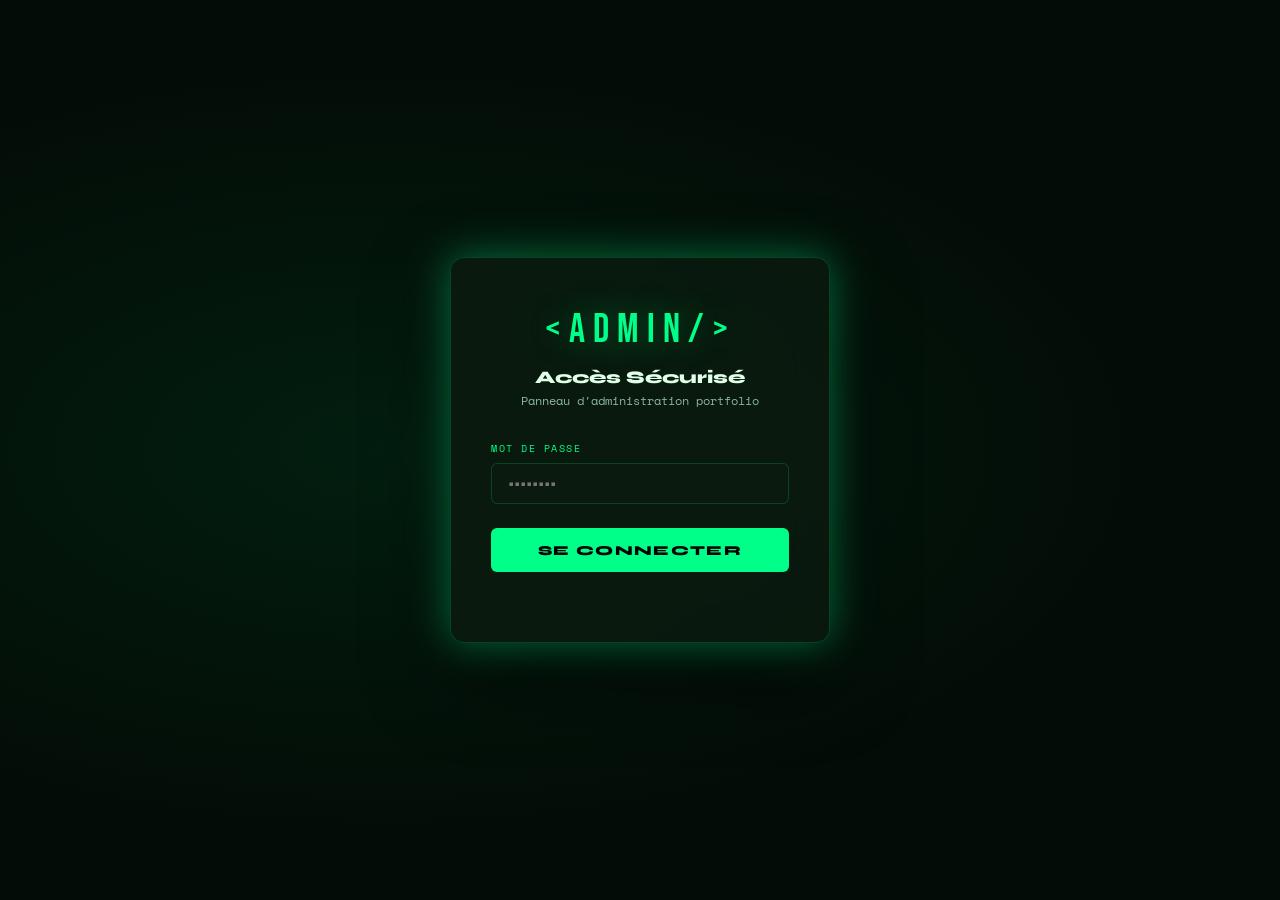
<file: admin.html>
<!DOCTYPE html>
<html lang="fr" data-theme="dark">
<head>
  <meta charset="UTF-8"/>
  <meta name="viewport" content="width=device-width, initial-scale=1.0"/>
  <title>Admin – Portfolio Marc</title>
  <link href="https://fonts.googleapis.com/css2?family=Bebas+Neue&family=Syne:wght@400;700;800&family=Space+Mono:wght@400;700&display=swap" rel="stylesheet">
  <style>
    :root{
      --bg:#030d07;--bg2:#060f0a;--bg3:#0a1a0f;--bg4:#0f2418;
      --accent:#00ff88;--accent2:#00cc6a;--accent3:#007a40;
      --text:#e0ffe8;--text2:#8ab89a;--text3:#4a6b54;
      --border:rgba(0,255,136,.18);--border2:rgba(0,255,136,.4);
      --glow:0 0 20px rgba(0,255,136,.25);--glow2:0 0 40px rgba(0,255,136,.4);
      --card:rgba(0,255,136,.05);--card2:rgba(0,255,136,.1);
      --shadow:rgba(0,0,0,.7);
    }
    [data-theme="light"]{
      --bg:#f5fff8;--bg2:#eafdf0;--bg3:#d8f5e3;--bg4:#c0edce;
      --accent:#008c46;--accent2:#006a34;--accent3:#004d26;
      --text:#0a2010;--text2:#2d5c3a;--text3:#6a9a75;
      --border:rgba(0,140,70,.2);--border2:rgba(0,140,70,.45);
      --glow:0 0 20px rgba(0,140,70,.2);--glow2:0 0 40px rgba(0,140,70,.3);
      --card:rgba(0,140,70,.05);--card2:rgba(0,140,70,.1);--shadow:rgba(0,40,20,.15);
    }
    [data-theme="red"]{
      --bg:#0d0203;--bg2:#160305;--bg3:#220408;--bg4:#300609;
      --accent:#ff1e3c;--accent2:#cc0020;--accent3:#800015;
      --text:#ffe0e5;--text2:#b87880;--text3:#6b4448;
      --border:rgba(255,30,60,.2);--border2:rgba(255,30,60,.45);
      --glow:0 0 20px rgba(255,30,60,.3);--glow2:0 0 40px rgba(255,30,60,.5);
      --card:rgba(255,30,60,.05);--card2:rgba(255,30,60,.1);--shadow:rgba(0,0,0,.8);
    }
    *,*::before,*::after{box-sizing:border-box;margin:0;padding:0;}
    html,body{height:100%;background:var(--bg);color:var(--text);font-family:'Syne',sans-serif;overflow-x:hidden;}
    a{text-decoration:none;color:inherit;}
    ::-webkit-scrollbar{width:4px;}
    ::-webkit-scrollbar-track{background:var(--bg);}
    ::-webkit-scrollbar-thumb{background:var(--accent3);}

    /* LOGIN */
    .login-wrap{min-height:100vh;display:flex;align-items:center;justify-content:center;background:radial-gradient(ellipse at 30% 50%,rgba(0,80,40,.25),transparent 60%),var(--bg);}
    .login-card{background:rgba(10,26,15,.9);border:1px solid var(--border);border-radius:14px;padding:3rem 2.5rem;width:100%;max-width:380px;text-align:center;backdrop-filter:blur(20px);box-shadow:var(--glow2),0 30px 80px var(--shadow);animation:fadeUp .6s ease;}
    @keyframes fadeUp{from{opacity:0;transform:translateY(20px);}to{opacity:1;transform:none;}}
    .login-logo{font-family:'Bebas Neue',cursive;font-size:2.5rem;color:var(--accent);text-shadow:var(--glow2);letter-spacing:.2em;margin-bottom:.8rem;}
    .login-card h2{font-size:1.1rem;font-weight:800;margin-bottom:.3rem;}
    .login-card>p{font-family:'Space Mono',monospace;font-size:.72rem;color:var(--text2);margin-bottom:2rem;}
    .lg-field{display:flex;flex-direction:column;gap:.4rem;text-align:left;margin-bottom:1rem;}
    .lg-field label{font-family:'Space Mono',monospace;font-size:.63rem;letter-spacing:.15em;text-transform:uppercase;color:var(--accent);}
    .lg-field input{background:var(--bg3);border:1px solid var(--border);border-radius:6px;color:var(--text);font-family:'Syne',sans-serif;font-size:.9rem;padding:.7rem 1rem;outline:none;transition:border-color .3s;}
    .lg-field input:focus{border-color:var(--accent);}
    .btn-login{width:100%;background:var(--accent);color:#000;border:none;border-radius:6px;font-family:'Syne',sans-serif;font-weight:800;font-size:.85rem;letter-spacing:.1em;text-transform:uppercase;padding:.85rem;cursor:pointer;transition:all .3s;margin-top:.5rem;}
    .btn-login:hover{box-shadow:var(--glow2);transform:translateY(-1px);}
    .login-err{font-family:'Space Mono',monospace;font-size:.72rem;color:#ff5555;min-height:1.2em;margin-top:.5rem;}

    /* DASHBOARD LAYOUT */
    .dashboard{display:flex;height:100vh;}

    /* SIDEBAR */
    .sidebar{width:230px;flex-shrink:0;background:var(--bg2);border-right:1px solid var(--border);display:flex;flex-direction:column;padding:1.5rem 1rem;transition:width .3s;}
    .sb-logo{font-family:'Bebas Neue',cursive;font-size:1.6rem;color:var(--accent);text-shadow:var(--glow);letter-spacing:.2em;text-align:center;padding-bottom:1.2rem;border-bottom:1px solid var(--border);margin-bottom:1rem;}
    .sb-nav{display:flex;flex-direction:column;gap:.3rem;flex:1;}
    .sb-link{display:flex;align-items:center;gap:.7rem;padding:.65rem .9rem;border-radius:6px;font-size:.82rem;font-weight:700;color:var(--text2);transition:all .2s;cursor:pointer;border:none;background:none;width:100%;text-align:left;}
    .sb-link:hover,.sb-link.active{background:var(--card2);color:var(--accent);}
    .sb-link.active{border-left:2px solid var(--accent);}
    .sb-icon{font-size:1rem;width:20px;text-align:center;}
    .sb-badge{margin-left:auto;background:var(--accent);color:#000;font-family:'Space Mono',monospace;font-size:.6rem;font-weight:700;padding:.1rem .4rem;border-radius:100px;min-width:18px;text-align:center;display:none;}
    .sb-badge.show{display:inline-block;}
    .sb-theme{display:flex;gap:.3rem;padding:.5rem 0;margin-top:auto;}
    .sb-theme-btn{flex:1;background:var(--card);border:1px solid var(--border);border-radius:4px;padding:.3rem;cursor:pointer;font-size:.75rem;color:var(--text2);transition:all .2s;}
    .sb-theme-btn:hover,.sb-theme-btn.active{border-color:var(--accent);color:var(--accent);}
    .sb-back{font-family:'Space Mono',monospace;font-size:.62rem;color:var(--text3);text-align:center;padding:.5rem;border:1px solid var(--border);border-radius:4px;transition:all .2s;margin-top:.5rem;}
    .sb-back:hover{color:var(--accent);border-color:var(--accent);}

    /* MAIN */
    .main{flex:1;overflow-y:auto;display:flex;flex-direction:column;}
    .main-header{display:flex;align-items:center;justify-content:space-between;padding:1.2rem 2rem;border-bottom:1px solid var(--border);background:rgba(var(--bg),.6);backdrop-filter:blur(10px);position:sticky;top:0;z-index:10;}
    .mh-title{font-family:'Bebas Neue',cursive;font-size:1.6rem;letter-spacing:.05em;}
    .mh-actions{display:flex;gap:.6rem;align-items:center;}
    .mh-time{font-family:'Space Mono',monospace;font-size:.62rem;color:var(--text3);}
    .btn-sm{font-family:'Space Mono',monospace;font-size:.68rem;letter-spacing:.1em;text-transform:uppercase;padding:.38rem .85rem;border-radius:4px;cursor:pointer;border:1px solid;transition:all .2s;}
    .btn-refresh{background:var(--card);border-color:var(--border);color:var(--accent);}
    .btn-refresh:hover{background:var(--card2);}
    .btn-logout{background:transparent;border-color:rgba(255,85,85,.3);color:#ff5555;}
    .btn-logout:hover{background:rgba(255,85,85,.1);}
    .btn-danger{background:transparent;border-color:rgba(255,85,85,.3);color:#ff5555;}
    .btn-danger:hover{background:rgba(255,85,85,.1);}
    .btn-save{background:var(--accent);border-color:var(--accent);color:#000;font-weight:700;}
    .btn-save:hover{box-shadow:var(--glow);}

    /* TABS */
    .tab-body{display:none;padding:2rem;flex:1;}
    .tab-body.active{display:block;}

    /* MESSAGES */
    .msg-toolbar{display:flex;gap:.7rem;margin-bottom:1.2rem;flex-wrap:wrap;}
    .search-input,.filter-sel{background:var(--bg3);border:1px solid var(--border);border-radius:6px;color:var(--text);font-family:'Syne',sans-serif;font-size:.83rem;padding:.45rem .85rem;outline:none;transition:border-color .2s;}
    .search-input{flex:1;min-width:140px;}
    .search-input:focus,.filter-sel:focus{border-color:var(--accent);}
    .filter-sel option{background:var(--bg3);}
    .msgs-list{display:flex;flex-direction:column;gap:.6rem;}
    .msg-empty{text-align:center;padding:4rem;font-family:'Space Mono',monospace;font-size:.78rem;color:var(--text3);}
    .msg-item{background:var(--card);border:1px solid var(--border);border-radius:8px;padding:1.1rem 1.4rem;display:flex;gap:1rem;align-items:flex-start;cursor:pointer;transition:all .2s;position:relative;}
    .msg-item:hover{background:var(--card2);border-color:var(--accent);}
    .msg-item.unread{border-left:3px solid var(--accent);}
    .msg-item.unread::after{content:'';position:absolute;top:.9rem;right:.9rem;width:7px;height:7px;background:var(--accent);border-radius:50%;box-shadow:var(--glow);}
    .msg-av{width:38px;height:38px;border-radius:50%;background:var(--bg3);border:1px solid var(--border);display:flex;align-items:center;justify-content:center;font-weight:800;font-size:.8rem;color:var(--accent);flex-shrink:0;}
    .msg-body{flex:1;min-width:0;}
    .msg-row1{display:flex;align-items:center;gap:.7rem;margin-bottom:.25rem;}
    .msg-name{font-weight:800;font-size:.88rem;}
    .msg-chip{font-family:'Space Mono',monospace;font-size:.58rem;padding:.12rem .45rem;border:1px solid var(--border);border-radius:3px;color:var(--accent);background:var(--card);text-transform:uppercase;letter-spacing:.08em;}
    .msg-date{margin-left:auto;font-family:'Space Mono',monospace;font-size:.62rem;color:var(--text3);}
    .msg-email-txt{font-family:'Space Mono',monospace;font-size:.68rem;color:var(--text3);margin-bottom:.2rem;}
    .msg-preview{font-size:.78rem;color:var(--text2);white-space:nowrap;overflow:hidden;text-overflow:ellipsis;}

    /* STATS */
    .stats-grid{display:grid;grid-template-columns:repeat(4,1fr);gap:1rem;margin-bottom:2rem;}
    .sc{background:var(--card);border:1px solid var(--border);border-radius:8px;padding:1.4rem;text-align:center;transition:all .2s;}
    .sc:hover{border-color:var(--accent);box-shadow:var(--glow);}
    .sc-val{font-family:'Bebas Neue',cursive;font-size:2.8rem;color:var(--accent);text-shadow:var(--glow);line-height:1;margin-bottom:.4rem;}
    .sc-lbl{font-family:'Space Mono',monospace;font-size:.6rem;letter-spacing:.14em;text-transform:uppercase;color:var(--text2);}
    .chart-wrap{background:var(--card);border:1px solid var(--border);border-radius:8px;padding:1.5rem;}
    .chart-wrap h3{font-size:.9rem;font-weight:800;margin-bottom:1.2rem;}
    .bar-chart{display:flex;flex-direction:column;gap:.6rem;}
    .bar-row{display:flex;align-items:center;gap:.9rem;}
    .bar-lbl{font-family:'Space Mono',monospace;font-size:.68rem;color:var(--text2);width:90px;flex-shrink:0;}
    .bar-track{flex:1;height:5px;background:var(--bg3);border-radius:3px;overflow:hidden;}
    .bar-fill{height:100%;background:linear-gradient(90deg,var(--accent3),var(--accent));border-radius:3px;box-shadow:0 0 5px var(--accent);transition:width 1.2s ease;}
    .bar-cnt{font-family:'Space Mono',monospace;font-size:.68rem;color:var(--accent);width:25px;text-align:right;}

    /* SETTINGS */
    .settings-wrap{max-width:520px;display:flex;flex-direction:column;gap:1.2rem;}
    .set-card{background:var(--card);border:1px solid var(--border);border-radius:8px;padding:1.8rem;}
    .set-card h3{font-size:.95rem;font-weight:800;margin-bottom:1.1rem;color:var(--text);}
    .set-form{display:flex;flex-direction:column;gap:.7rem;}
    .set-form label{font-family:'Space Mono',monospace;font-size:.62rem;letter-spacing:.12em;text-transform:uppercase;color:var(--accent);}
    .set-form input{background:var(--bg3);border:1px solid var(--border);border-radius:6px;color:var(--text);font-family:'Syne',sans-serif;font-size:.88rem;padding:.55rem .9rem;outline:none;transition:border-color .2s;}
    .set-form input:focus{border-color:var(--accent);}
    .pass-msg{font-family:'Space Mono',monospace;font-size:.72rem;min-height:1em;}
    .pass-msg.ok{color:var(--accent);}
    .pass-msg.err{color:#ff5555;}

    /* MODAL */
    .modal-overlay{position:fixed;inset:0;background:rgba(0,0,0,.7);backdrop-filter:blur(10px);z-index:2000;display:flex;align-items:center;justify-content:center;opacity:0;visibility:hidden;transition:all .3s;}
    .modal-overlay.open{opacity:1;visibility:visible;}
    .modal-box{background:var(--bg2);border:1px solid var(--border2);border-radius:14px;padding:2rem;max-width:500px;width:90%;box-shadow:var(--glow2),0 30px 80px var(--shadow);position:relative;animation:fadeUp .3s ease;}
    .modal-close{position:absolute;top:.9rem;right:.9rem;background:var(--card);border:1px solid var(--border);color:var(--text2);width:28px;height:28px;border-radius:50%;cursor:pointer;font-size:.75rem;display:flex;align-items:center;justify-content:center;transition:all .2s;}
    .modal-close:hover{border-color:var(--accent);color:var(--accent);}
    .modal-head{display:flex;gap:.9rem;align-items:center;margin-bottom:1rem;}
    .modal-av{width:46px;height:46px;border-radius:50%;background:var(--bg3);border:1px solid var(--border);display:flex;align-items:center;justify-content:center;font-weight:800;color:var(--accent);font-size:.95rem;flex-shrink:0;}
    .modal-head h3{font-size:.98rem;font-weight:800;margin-bottom:.15rem;}
    .modal-head span{font-family:'Space Mono',monospace;font-size:.68rem;color:var(--text2);}
    .modal-meta{display:flex;gap:.7rem;align-items:center;margin-bottom:1rem;}
    .modal-tag{font-family:'Space Mono',monospace;font-size:.62rem;padding:.18rem .55rem;border-radius:3px;border:1px solid var(--border);color:var(--accent);background:var(--card);text-transform:uppercase;}
    .modal-dt{font-family:'Space Mono',monospace;font-size:.62rem;color:var(--text3);}
    .modal-msg{background:var(--bg3);border:1px solid var(--border);border-radius:6px;padding:.9rem 1rem;font-size:.83rem;line-height:1.6;color:var(--text2);margin-bottom:1.2rem;white-space:pre-wrap;}
    .modal-actions{display:flex;gap:.6rem;flex-wrap:wrap;}
    .btn-wa{display:inline-flex;align-items:center;gap:.4rem;background:rgba(37,211,102,.1);border:1px solid rgba(37,211,102,.4);color:#25d366;font-family:'Space Mono',monospace;font-size:.68rem;padding:.45rem .85rem;border-radius:4px;cursor:pointer;transition:all .2s;}
    .btn-wa:hover{background:rgba(37,211,102,.2);}
    .btn-email-a{background:var(--card);border:1px solid var(--border);color:var(--accent);font-family:'Space Mono',monospace;font-size:.68rem;padding:.45rem .85rem;border-radius:4px;cursor:pointer;transition:all .2s;}
    .btn-email-a:hover{background:var(--card2);}
    .btn-del-msg{background:transparent;border:1px solid rgba(255,85,85,.3);color:#ff5555;font-family:'Space Mono',monospace;font-size:.68rem;padding:.45rem .85rem;border-radius:4px;cursor:pointer;transition:all .2s;}
    .btn-del-msg:hover{background:rgba(255,85,85,.1);}

    @media(max-width:700px){.sidebar{display:none;}.stats-grid{grid-template-columns:repeat(2,1fr);}}
  </style>
</head>
<body>

<!-- LOGIN -->
<div id="loginScreen">
  <div class="login-wrap">
    <div class="login-card">
      <div class="login-logo">&lt;ADMIN/&gt;</div>
      <h2>Accès Sécurisé</h2>
      <p>Panneau d'administration portfolio</p>
      <div class="lg-field">
        <label>Mot de passe</label>
        <input type="password" id="passInput" placeholder="••••••••"/>
      </div>
      <button class="btn-login" id="loginBtn">Se connecter</button>
      <div class="login-err" id="loginErr"></div>
    </div>
  </div>
</div>

<!-- DASHBOARD -->
<div class="dashboard" id="dashboard" style="display:none">

  <aside class="sidebar">
    <div class="sb-logo">&lt;MARC/&gt;</div>
    <nav class="sb-nav">
      <button class="sb-link active" data-tab="messages">
        <span class="sb-icon">✉</span> Messages
        <span class="sb-badge" id="unreadBadge">0</span>
      </button>
      <button class="sb-link" data-tab="stats">
        <span class="sb-icon">📊</span> Statistiques
      </button>
      <button class="sb-link" data-tab="settings">
        <span class="sb-icon">⚙</span> Paramètres
      </button>
    </nav>
    <div class="sb-theme">
      <button class="sb-theme-btn active" data-t="dark">🌑</button>
      <button class="sb-theme-btn" data-t="light">☀</button>
      <button class="sb-theme-btn" data-t="red">🔴</button>
    </div>
    <a href="../frontend/index.html" class="sb-back">← Retour au site</a>
  </aside>

  <main class="main">
    <header class="main-header">
      <div class="mh-title" id="pageTitle">Messages</div>
      <div class="mh-actions">
        <span class="mh-time" id="lastUpdate">—</span>
        <button class="btn-sm btn-refresh" id="refreshBtn">↻ Actualiser</button>
        <button class="btn-sm btn-logout" id="logoutBtn">Déconnexion</button>
      </div>
    </header>

    <!-- MESSAGES TAB -->
    <div class="tab-body active" id="tab-messages">
      <div class="msg-toolbar">
        <input class="search-input" id="searchInput" placeholder="Rechercher..."/>
        <select class="filter-sel" id="filterSel">
          <option value="">Tous les sujets</option>
          <option value="web">Création Web</option>
          <option value="design">Design</option>
          <option value="logiciel">Logiciel</option>
          <option value="office">Office</option>
          <option value="autre">Autre</option>
        </select>
        <button class="btn-sm btn-danger" id="clearAllBtn">🗑 Tout vider</button>
      </div>
      <div class="msgs-list" id="msgsList"></div>
    </div>

    <!-- STATS TAB -->
    <div class="tab-body" id="tab-stats">
      <div class="stats-grid">
        <div class="sc"><div class="sc-val" id="statTotal">0</div><div class="sc-lbl">Total messages</div></div>
        <div class="sc"><div class="sc-val" id="statUnread">0</div><div class="sc-lbl">Non lus</div></div>
        <div class="sc"><div class="sc-val" id="statToday">0</div><div class="sc-lbl">Aujourd'hui</div></div>
        <div class="sc"><div class="sc-val" id="statWeb">0</div><div class="sc-lbl">Projets Web</div></div>
      </div>
      <div class="chart-wrap">
        <h3>Répartition par sujet</h3>
        <div class="bar-chart" id="barChart"></div>
      </div>
    </div>

    <!-- SETTINGS TAB -->
    <div class="tab-body" id="tab-settings">
      <div class="settings-wrap">
        <div class="set-card">
          <h3>Changer le mot de passe</h3>
          <div class="set-form">
            <label>Nouveau mot de passe</label>
            <input type="password" id="newP1" placeholder="Minimum 4 caractères"/>
            <label>Confirmer</label>
            <input type="password" id="newP2" placeholder="Répète le mot de passe"/>
            <button class="btn-sm btn-save" id="savePassBtn">Enregistrer</button>
            <div class="pass-msg" id="passMsg"></div>
          </div>
        </div>
        <div class="set-card">
          <h3>Infos de contact (rappel)</h3>
          <div class="set-form">
            <label>WhatsApp</label>
            <input type="text" id="waNum" placeholder="+225 XX XX XX XX XX"/>
            <label>Email</label>
            <input type="email" id="emailVal" placeholder="ton@email.com"/>
            <label>PayPal.me</label>
            <input type="text" id="ppLink" placeholder="https://paypal.me/TonLien"/>
            <p style="font-family:'Space Mono',monospace;font-size:.65rem;color:var(--text3)">
              ℹ Ces valeurs sont pour référence. Modifie directement les fichiers JS pour les appliquer.
            </p>
          </div>
        </div>
      </div>
    </div>
  </main>
</div>

<!-- MODAL -->
<div class="modal-overlay" id="msgModal">
  <div class="modal-box">
    <button class="modal-close" id="modalClose">✕</button>
    <div class="modal-head">
      <div class="modal-av" id="mAv"></div>
      <div><h3 id="mName"></h3><span id="mEmail"></span></div>
    </div>
    <div class="modal-meta">
      <span class="modal-tag" id="mSubject"></span>
      <span class="modal-dt" id="mDate"></span>
    </div>
    <p class="modal-msg" id="mMsg"></p>
    <div class="modal-actions">
      <a class="btn-wa" id="mWa" href="#" target="_blank">
        <svg width="15" height="15" viewBox="0 0 24 24" fill="currentColor"><path d="M17.472 14.382c-.297-.149-1.758-.867-2.03-.967-.273-.099-.471-.148-.67.15-.197.297-.767.966-.94 1.164-.173.199-.347.223-.644.075-.297-.15-1.255-.463-2.39-1.475-.883-.788-1.48-1.761-1.653-2.059-.173-.297-.018-.458.13-.606.134-.133.298-.347.446-.52.149-.174.198-.298.298-.497.099-.198.05-.371-.025-.52-.075-.149-.669-1.612-.916-2.207-.242-.579-.487-.5-.669-.51-.173-.008-.371-.01-.57-.01-.198 0-.52.074-.792.372-.272.297-1.04 1.016-1.04 2.479 0 1.462 1.065 2.875 1.213 3.074.149.198 2.096 3.2 5.077 4.487.709.306 1.262.489 1.694.625.712.227 1.36.195 1.871.118.571-.085 1.758-.719 2.006-1.413.248-.694.248-1.289.173-1.413-.074-.124-.272-.198-.57-.347m-5.421 7.403h-.004a9.87 9.87 0 01-5.031-1.378l-.361-.214-3.741.982.998-3.648-.235-.374a9.86 9.86 0 01-1.51-5.26c.001-5.45 4.436-9.884 9.888-9.884 2.64 0 5.122 1.03 6.988 2.898a9.825 9.825 0 012.893 6.994c-.003 5.45-4.437 9.884-9.885 9.884m8.413-18.297A11.815 11.815 0 0012.05 0C5.495 0 .16 5.335.157 11.892c0 2.096.547 4.142 1.588 5.945L.057 24l6.305-1.654a11.882 11.882 0 005.683 1.448h.005c6.554 0 11.89-5.335 11.893-11.893a11.821 11.821 0 00-3.48-8.413Z"/></svg>
        WhatsApp
      </a>
      <a class="btn-email-a" id="mEmailBtn" href="#">✉ Email</a>
      <button class="btn-del-msg" id="mDelete">🗑 Supprimer</button>
    </div>
  </div>
</div>

<script>
// ── AUTH ──────────────────────────────
const DEFAULT_PASS = 'admin123';
function getPass() { return localStorage.getItem('marc_admin_pass') || DEFAULT_PASS; }
function isAuth()  { return sessionStorage.getItem('marc_admin') === '1'; }

const loginScreen = document.getElementById('loginScreen');
const dashboard   = document.getElementById('dashboard');

if (isAuth()) { loginScreen.style.display = 'none'; dashboard.style.display = 'flex'; init(); }

document.getElementById('loginBtn').addEventListener('click', () => {
  const v = document.getElementById('passInput').value;
  if (v === getPass()) {
    sessionStorage.setItem('marc_admin','1');
    loginScreen.style.display='none'; dashboard.style.display='flex'; init();
  } else {
    document.getElementById('loginErr').textContent = '✕ Mot de passe incorrect';
    setTimeout(() => document.getElementById('loginErr').textContent = '', 3000);
  }
});
document.getElementById('passInput').addEventListener('keydown', e => { if(e.key==='Enter') document.getElementById('loginBtn').click(); });
document.getElementById('logoutBtn').addEventListener('click', () => { sessionStorage.removeItem('marc_admin'); location.reload(); });

// ── THEME ─────────────────────────────
const savedT = localStorage.getItem('admin_theme') || 'dark';
document.documentElement.dataset.theme = savedT;
document.querySelectorAll('.sb-theme-btn').forEach(b => {
  b.classList.toggle('active', b.dataset.t === savedT);
  b.addEventListener('click', () => {
    document.documentElement.dataset.theme = b.dataset.t;
    localStorage.setItem('admin_theme', b.dataset.t);
    document.querySelectorAll('.sb-theme-btn').forEach(x => x.classList.remove('active'));
    b.classList.add('active');
  });
});

// ── TABS ──────────────────────────────
document.querySelectorAll('.sb-link[data-tab]').forEach(link => {
  link.addEventListener('click', () => {
    const tab = link.dataset.tab;
    document.querySelectorAll('.sb-link').forEach(l => l.classList.remove('active'));
    document.querySelectorAll('.tab-body').forEach(t => t.classList.remove('active'));
    link.classList.add('active');
    document.getElementById('tab-'+tab).classList.add('active');
    document.getElementById('pageTitle').textContent =
      tab==='messages'?'Messages': tab==='stats'?'Statistiques':'Paramètres';
    if (tab==='stats') renderStats();
  });
});

// ── DATA ──────────────────────────────
function getData() { try { return JSON.parse(localStorage.getItem('portfolioMessages')||'[]'); } catch { return []; } }
function saveData(d) { localStorage.setItem('portfolioMessages', JSON.stringify(d)); }

const SUBJECTS = { web:'Création Web', design:'Design', logiciel:'Logiciel', office:'Office', autre:'Autre' };
function subjLabel(s) { return SUBJECTS[s] || s || 'Message'; }
function initials(n) { return n.split(' ').map(w=>w[0]).join('').toUpperCase().slice(0,2); }
function esc(s) { const d=document.createElement('div');d.appendChild(document.createTextNode(s||''));return d.innerHTML; }
function relTime(ds) {
  if(!ds)return'';const d=new Date(ds),now=new Date(),diff=now-d;
  if(diff<60000)return"À l'instant"; if(diff<3600000)return Math.floor(diff/60000)+'min';
  if(diff<86400000)return Math.floor(diff/3600000)+'h'; return d.toLocaleDateString('fr-FR');
}

// ── RENDER MESSAGES ───────────────────
function renderMessages() {
  const msgs = getData();
  const search = document.getElementById('searchInput').value.toLowerCase();
  const filter = document.getElementById('filterSel').value;
  const unread = msgs.filter(m=>!m.read).length;
  const badge = document.getElementById('unreadBadge');
  badge.textContent = unread; badge.classList.toggle('show', unread > 0);

  let filtered = msgs
    .filter(m => (!search || m.name.toLowerCase().includes(search) || m.email.toLowerCase().includes(search) || m.message.toLowerCase().includes(search)))
    .filter(m => !filter || m.subject === filter)
    .sort((a,b) => new Date(b.date)-new Date(a.date));

  const list = document.getElementById('msgsList');
  if (!filtered.length) { list.innerHTML=`<div class="msg-empty">📭 Aucun message</div>`; return; }
  list.innerHTML = filtered.map(m => `
    <div class="msg-item ${m.read?'':'unread'}" data-id="${m.id}">
      <div class="msg-av">${esc(initials(m.name))}</div>
      <div class="msg-body">
        <div class="msg-row1">
          <span class="msg-name">${esc(m.name)}</span>
          <span class="msg-chip">${subjLabel(m.subject)}</span>
          <span class="msg-date">${relTime(m.date)}</span>
        </div>
        <div class="msg-email-txt">${esc(m.email)}</div>
        <div class="msg-preview">${esc(m.message)}</div>
      </div>
    </div>`).join('');

  list.querySelectorAll('.msg-item').forEach(item => {
    item.addEventListener('click', () => openModal(item.dataset.id));
  });
}

document.getElementById('searchInput').addEventListener('input', renderMessages);
document.getElementById('filterSel').addEventListener('change', renderMessages);
document.getElementById('clearAllBtn').addEventListener('click', () => {
  if(confirm('Supprimer tous les messages ?')) { saveData([]); renderMessages(); renderStats(); }
});
document.getElementById('refreshBtn').addEventListener('click', () => { renderMessages(); document.getElementById('lastUpdate').textContent='Actualisé '+new Date().toLocaleTimeString('fr-FR'); });

// ── MODAL ─────────────────────────────
let currentId = null;
function openModal(id) {
  const msgs = getData();
  const m = msgs.find(x => x.id===id);
  if(!m) return;
  m.read=true; saveData(msgs); renderMessages();
  currentId=id;
  document.getElementById('mAv').textContent = initials(m.name);
  document.getElementById('mName').textContent = m.name;
  document.getElementById('mEmail').textContent = m.email;
  document.getElementById('mSubject').textContent = subjLabel(m.subject);
  document.getElementById('mDate').textContent = new Date(m.date).toLocaleString('fr-FR');
  document.getElementById('mMsg').textContent = m.message;
  const txt = encodeURIComponent(`Bonjour ${m.name}, j'ai bien reçu votre message sur mon portfolio. `);
  document.getElementById('mWa').href = `https://wa.me/330777596933?text=${txt}`;
  document.getElementById('mEmailBtn').href = `mailto:${m.email}?subject=Re: ${subjLabel(m.subject)}&body=Bonjour ${m.name},%0D%0A%0D%0A`;
  document.getElementById('msgModal').classList.add('open');
}
document.getElementById('modalClose').addEventListener('click', () => document.getElementById('msgModal').classList.remove('open'));
document.getElementById('msgModal').addEventListener('click', e => { if(e.target===document.getElementById('msgModal')) document.getElementById('msgModal').classList.remove('open'); });
document.getElementById('mDelete').addEventListener('click', () => {
  if(!confirm('Supprimer ce message ?')) return;
  saveData(getData().filter(m=>m.id!==currentId));
  document.getElementById('msgModal').classList.remove('open');
  renderMessages(); renderStats();
});

// ── STATS ─────────────────────────────
function renderStats() {
  const msgs = getData();
  const today = new Date().toDateString();
  document.getElementById('statTotal').textContent  = msgs.length;
  document.getElementById('statUnread').textContent = msgs.filter(m=>!m.read).length;
  document.getElementById('statToday').textContent  = msgs.filter(m=>new Date(m.date).toDateString()===today).length;
  document.getElementById('statWeb').textContent    = msgs.filter(m=>m.subject==='web').length;
  const counts = {};
  Object.keys(SUBJECTS).forEach(s => counts[s]=0);
  msgs.forEach(m => { if(counts[m.subject]!==undefined) counts[m.subject]++; else counts.autre++; });
  const max = Math.max(...Object.values(counts),1);
  document.getElementById('barChart').innerHTML = Object.entries(SUBJECTS).map(([k,lbl]) => `
    <div class="bar-row">
      <div class="bar-lbl">${lbl}</div>
      <div class="bar-track"><div class="bar-fill" style="width:${counts[k]/max*100}%"></div></div>
      <div class="bar-cnt">${counts[k]}</div>
    </div>`).join('');
}

// ── SETTINGS ──────────────────────────
document.getElementById('savePassBtn').addEventListener('click', () => {
  const p1=document.getElementById('newP1').value, p2=document.getElementById('newP2').value;
  const msg=document.getElementById('passMsg');
  if(!p1||p1.length<4){msg.className='pass-msg err';msg.textContent='✕ Minimum 4 caractères';return;}
  if(p1!==p2){msg.className='pass-msg err';msg.textContent='✕ Mots de passe différents';return;}
  localStorage.setItem('marc_admin_pass',p1);
  msg.className='pass-msg ok';msg.textContent='✓ Mot de passe mis à jour !';
  document.getElementById('newP1').value='';document.getElementById('newP2').value='';
  setTimeout(()=>msg.textContent='',3000);
});

// ── INIT ──────────────────────────────
function init() {
  // Seed demo messages if empty
  if(!getData().length) {
    saveData([
      {id:'d1',name:'Sophie Martin',email:'sophie@demo.com',subject:'web',message:'Bonjour Marc ! Je souhaite créer un site vitrine pour ma boutique. Pouvez-vous me proposer un devis ?',date:new Date(Date.now()-7200000).toISOString(),read:false},
      {id:'d2',name:'Jean Dupont',email:'jean@demo.com',subject:'design',message:'Salut ! J\'ai besoin d\'un logo professionnel pour mon entreprise. Disponible ?',date:new Date(Date.now()-86400000).toISOString(),read:true},
      {id:'d3',name:'Amira Koné',email:'amira@demo.com',subject:'logiciel',message:'Mon PC a besoin d\'une réinstallation Windows + logiciels. Tu es disponible cette semaine ?',date:new Date(Date.now()-172800000).toISOString(),read:false}
    ]);
  }
  renderMessages();
  document.getElementById('lastUpdate').textContent = 'Actualisé '+new Date().toLocaleTimeString('fr-FR');
}
</script>
</body>
</html>
</file>
